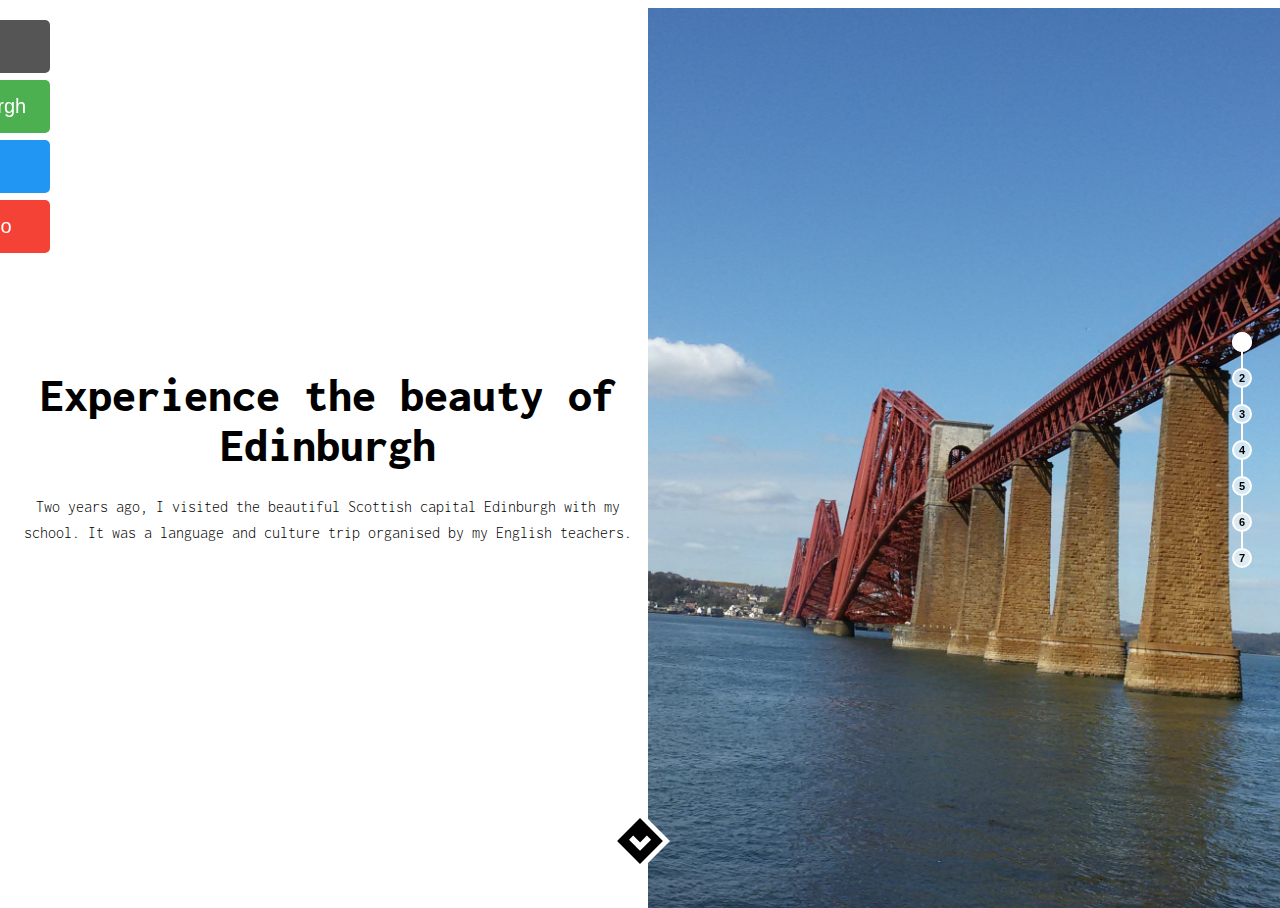
<file: Edinburgh Article.html>
<!DOCTYPE html>
<html lang=engGB>
  <head>
    <meta charset="utf-8">
    <meta content="width=device-width, initial-scale=1" name="viewport">
    <link href="https://fonts.googleapis.com/css?family=Inconsolata" rel="stylesheet">
    <link rel="stylesheet" href="css/colmar.css">
    <link href="css/sequence-theme.two-up.css" rel="stylesheet" media="all">
    <link href="css/Travel blog.css" rel="stylesheet">

  </head>
  <body>
    <div id="mySidenav" class="sidenav">
      <a href="index.html" id="home">Home</a>
      <a href="Edinburgh Article.html" id="edinburgh">Edinburgh</a>
      <a href="colmar.html" id="colmar">Colmar</a>
      <a href="morocco.html" id="morocco">Morocco</a>
    </div>

    <div id="sequence" class="seq">

      <div class="seq-nav">

        <ul role="navigation" aria-label="Pagination" class="seq-pagination">
          <li><a href="#step1" rel="step1" title="Go to slide 1"><span class="numeral">1</span></a></li><!--
          --><li><a href="#step2" rel="step2" title="Go to slide 2"><span class="numeral">2</span></a></li><!--
          --><li><a href="#step3" rel="step3" title="Go to slide 3"><span class="numeral">3</span></a></li><!--
          --><li><a href="#step4" rel="step4" title="Go to slide 4"><span class="numeral">4</span></a></li><!--
          --><li><a href="#step5" rel="step5" title="Go to slide 5"><span class="numeral">5</span></a></li><!--
          --><li><a href="#step6" rel="step6" title="Go to slide 6"><span class="numeral">6</span></a></li><!--
          --><li><a href="#step7" rel="step7" title="Go to slide 7"><span class="numeral">7</span></a></li>
        </ul>
      </div>

      <button class="seq-next-button seq-next" type="button" aria-label="Next">
        <svg xmlns="http://www.w3.org/2000/svg" width="60" height="60" viewBox="16.1 -0.7 60 60" enable-background="new 16.1 -0.7 60 60" role="img" aria-labelledby="title-down-arrow"><title id="title-down-arrow">Down/Next Arrow</title><path d="M46.407 1.399l27.435 27.435-28.213 28.213-27.435-27.435z"/><path fill="#fff" d="M46.1 59.3l-30-30 30-30 30 30-30 30zm-22.9-30l22.9 22.9 22.9-22.9-22.9-22.9-22.9 22.9zM39.278 23.872l11.031 11.031-4.172 4.172-11.031-11.031zM57.172 28.079l-11.031 11.031-4.172-4.172 11.031-11.031z"/></svg>
      </button>
      <div class="seq-screen">
        <ul class="seq-canvas">
          <li class="step1 seq-in">
            <div data-seq class="seq-feature seq-half">
              <div style="background-image: url('images/Edinburgh/fourthbridge1.jpg')">
                <!-- This image is hidden via CSS and is only here for accessibility. The image shown is actually a background-image set via an inline style above -->
                <img src="images/Edinburgh/fourthbridge1.jpg" alt="Fourth Bridge">
              </div>
            </div>
            <div data-seq class="seq-content seq-half seq-valign">
              <div>
                <h1>Experience the beauty of Edinburgh</h1>
                <h3>Two years ago, I visited the beautiful Scottish capital Edinburgh with my school. It was a language and culture trip organised by my English teachers.</h3>
              </div>
            </div>
          </li>
          <li class="step2">
            <div data-seq class="seq-feature seq-half seq-half-right">
              <div style="background-image: url('images/Edinburgh/oceanter2.jpg')">
                <!-- This image is hidden via CSS and is only here for accessibility. The image shown is actually a background-image set via an inline style above -->
                <img src="images/Edinburgh/oceanter2.jpg" alt="A view on the harbour from Ocean Terminal">
              </div>
            </div>
            <div data-seq class="seq-content seq-half seq-half-left seq-valign">
              <div>
                <h3>Our accommodations were organised by our travel agency. We stayed with local host families. This experience has really helped me learn new things about the Scottish culture. Me and my two best friends stayed with a very nice couple. Our host dad was a very cheerful elderly man and our host mother cooked the most amazing dishes. At dinner table, we had long conversations where our host dad would tell us stories about his life and places he has travelled to. He in fact took a day off from work just to spend time with us and show us around the city. He drove us to the beach, took us to the famous Fourth Bridge and to the Ocean Terminal, a shopping mall near a harbour. The view from the Ocean Terminal is just stunning!</h3>
              </div>
            </div>
          </li>
          <li class="step3">
            <div data-seq class="seq-feature seq-half seq-half-right">
              <div style="background-image: url('images/Edinburgh/castle.jpg')">
                <!-- This image is hidden via CSS and is only here for accessibility. The image shown is actually a background-image set via an inline style above -->
                <img src="images/Edinburgh/castle.jpg" alt="The Edinbiurgh Castle">
              </div>
            </div>
            <div data-seq class="seq-content seq-half seq-half-left seq-valign">
              <div>
                <h3>In the morning, we attended language classes. Our teachers were very friendly and enthusiastic. Unlike regular classes, the sessions were held in workshop-like setting and were designed to be very interactive. Our teacher Jamie is a theatre actor who pushed us to come out of our comfort zone and give acting a try. I never thought I could ever do that but this has definitely boosted my self-confidence!</h3>
              </div>
            </div>
          </li>
          <li class="step4">
            <div data-seq class="seq-feature seq-half seq-half-right">
              <div style="background-image: url('images/Edinburgh/view.jpg')">
                <!-- This image is hidden via CSS and is only here for accessibility. The image shown is actually a background-image set via an inline style above -->
                <img src="images/Edinburgh/view.jpg" alt="Beautiful view from the castle">
              </div>
            </div>
            <div data-seq class="seq-content seq-half seq-half-left seq-valign">
              <div>
                <h3>In the afternoon, shorter trips and sightseeing were planned. On our fist day, we visited the Edinburgh Castle. It was built on an extinct volcano and has an amazing view of the city. We also visited a Royal Museum inside the castle where military uniforms and crown jewels were exhibited.</h3>
              </div>
            </div>
          </li>
          <li class="step5">
            <div data-seq class="seq-feature seq-half seq-half-right">
              <div style="background-image: url('images/Edinburgh/elephanthouse.jpg')">
                <!-- This image is hidden via CSS and is only here for accessibility. The image shown is actually a background-image set via an inline style above -->
                <img src="images/Edinburgh/elephanthouse.jpg" alt="Elephant House Café">
              </div>
            </div>
            <div data-seq class="seq-content seq-half seq-half-left seq-valign">
              <div>
                <h3>The of the trip day I was looking forward to the most. I got to walk around the city centre and learned more about the history of Edinburgh. Our tour guide appeared in traditional clothing, the kilt. We even went to the Elephant House, the café, where J.K. Rowling used to sit and write Harry Potter. However, the best thing was when we went to a graveyard near the café and found some character names of Harry Potter on the gravestones. Now it’s all out where J.K. Rowling got her inspiration!</h3>
              </div>
            </div>
          </li>
          <li class="step6">
            <div data-seq class="seq-feature seq-half seq-half-right">
              <div style="background-image: url('images/Edinburgh/ghosttour.jpg')">
                <!-- This image is hidden via CSS and is only here for accessibility. The image shown is actually a background-image set via an inline style above -->
                <img src="images/Edinburgh/ghosttour.jpg" alt="Pre-bookable Ghost Tours">
              </div>
            </div>
            <div data-seq class="seq-content seq-half seq-half-left seq-valign">
              <div>
                <h3>The highlight of the trip was, however, the ghost tour. At night, we walked around the old town of Edinburgh and heard darkest stories from the Scottish history about witch executions. The tour guide was a witty man dressed up as vampire and there were people hidden at some spots to scare us. For those who love to be thrilled, I would also highly recommend visiting Edinburgh Dungeon.</h3>
              </div>
            </div>
          </li>
          <li class="step7">
            <div data-seq class="seq-feature seq-half seq-half-right">
              <div style="background-image: url('images/Edinburgh/parliament.jpg')">
                <!-- This image is hidden via CSS and is only here for accessibility. The image shown is actually a background-image set via an inline style above -->
                <img src="images/Edinburgh/parliament.jpg" alt="The Scottish Parliament">
              </div>
            </div>
            <div data-seq class="seq-content seq-half seq-half-left seq-valign">
              <div>
                <h3> Another recommended place to visit is the Scottish Parliament. They also offer guided tours!</h3>
                <h3>My favourite restaurant in Edinburgh is by far Henderson’s Of Edinburgh. At first, my friends and I struggled to find a good vegetarian food place until we came across this restaurant. It is located in the city centre or the New Town and was very close to our language school. We nearly went there every day for lunch and it’s a heaven for vegetarians. Although the restaurant is in a basement, the ambience there is really pleasant. The staff is very friendly, and, in the evening, they play live jazz music. On a side note, for all art-lovers, they promote local artists by exhibiting their edgy and contemporary art pieces. The most amazing thing about this place is that they make traditional Scottish meat-based food, such as haggis, completely meatless! Therefore, we didn’t miss out on anything!
                Of course, there many other fancy restaurants both in the Old Town and New Town. Feel free to check them out as well.</h3>
                <h3>Overall, it was an amazing enriching experience. I made new connections, learned some Scottish expressions and slangs and had amazing food. However, we struggled a bit with the language because their accent was very hard to understand. Nevertheless, the people there were very warm, welcoming and helpful. I would highly recommend everyone to visit Edinburgh. This city is definitely worth your time!
                  A final tip, always carry an extra jacket and an umbrella. The wheather there can change instantly.</h3>
              </div>
            </div>
          </li>
        </ul>
      </div>
    </div>


    <script src="js/imagesloaded.pkgd.min.js"></script>
    <script src="js/hammer.min.js"></script>
    <script src="js/sequence.min.js"></script>
    <script src="js/sequence-theme.two-up.js"></script>

  </body>
</html>
</file>
<file: css/colmar.css>
*{
  cursor: url('cursor/umbrella.ico'), auto;
}
body {
   font-family: 'Inconsolata', monospace;

 }

.articles {
  text-align:justify;
  max-width:800px;
  margin: 0 auto;
  line-height: 28px;
  padding: 20px;
  }
.articles h1 {
  text-align:center;
}
.articles h2 {
  text-align:center;
}
.articles img {
  margin-left: auto;
  margin-right:auto;
  display:block;
  max-width: 80%;
  max-height: 80%;
}
</file>
<file: css/sequence-theme.two-up.css>
@charset "UTF-8";

/**
 * Theme Name: Two Up
 * Version: 1.0.0
 * Theme URL: http://sequencejs.com/themes/two-up/
 *
 * A full-screen, two column layout for showing a featured image and description
 *
 * This theme is powered by Sequence.js - The
 * responsive CSS animation framework for creating unique sliders,
 * presentations, banners, and other step-based applications.
 *
 * Author: Ian Lunn
 * Author URL: http://ianlunn.co.uk/
 *
 * Theme License: http://sequencejs.com/licenses/#free-theme
 * Sequence.js Licenses: http://sequencejs.com/licenses/
 *
 * Copyright © 2015 Ian Lunn Design Limited unless otherwise stated.
 */

@import url("http://fonts.googleapis.com/css?family=Oswald:400,700|Merriweather:300");

body {
  overflow-x: hidden;
}

.seq {
  /* Dimensions */
  width: 100%;
  max-width: 100%;
  height: 100%;
  /* Hide anything that goes beyond the boundaries of the Sequence container */
  overflow: hidden;
  /* Center the Sequence container on the page */
  margin: 0 auto;
  padding: 0;
  /* Some basic styles */
  font-family: sans-serif;
  -webkit-text-size-adjust: 100%;
}

.seq .seq-screen,
.seq .seq-canvas,
.seq .seq-canvas > * {
  /* Reset the canvas and steps for more browser consistency */
  margin: 0;
  padding: 0;
  list-style: none;
}

.seq .seq-canvas {
  /* Make the steps inline */
  white-space: nowrap;
  /* Remove the 4px gap between steps */
  font-size: 0;
}

.seq .seq-canvas > * {
  /* Make the steps inline and 100% of the window width */
  display: inline-block;
  vertical-align: top;
  width: 100%;
  /* Reset the font-size as the parent was set to 0 */
  font-size: 16px;
}

.seq .seq-attribution {
  /* Credits */
  position: relative;
  display: block;
  margin: 0 auto;
  padding: .5em;
  text-align: center;
  line-height: 140%;
}

.seq .seq-attribution a {
  color: #444;
  text-decoration: none;
  font-weight: 700;
}

.seq .seq-attribution a:focus,
.seq .seq-attribution a:hover {
  color: #000;
}

.seq .seq-preload-circle {
  /* Color of preloader indicator circles */
  fill: black;
}

.seq .seq-in {
  /* Until JS is enabled, put the nominated step on top of the others */
  z-index: 1;
}

.seq.seq-active {
  /* When JS is enabled */
}

.seq.seq-active .seq-nav {
  display: block;
}

.seq.seq-active .seq-in {
  /* Now JS is enabled, remove the z-index from the nominated step */
  z-index: auto;
}

.seq .seq-valign:before {
  /* Vertically align elements */
  content: "";
  height: 100%;
}

.seq .seq-valign:before,
.seq .seq-valign > div {
  display: inline-block;
  vertical-align: middle;
}

.seq .seq-nav {
  display: none;
  position: absolute;
  z-index: 100;
  top: 200px;
  left: 50%;
  padding: .5em 1em;
  text-align: center;
  background: black;
  background: rgba(0, 0, 0, 0.6);
  border-top-left-radius: 10px;
  border-top-right-radius: 10px;
  color: white;
  font-family: 'Oswald', sans-serif;
  /* Horizontally align and move up so it sits at the bottom of the feature */
  -webkit-transform: translateX(-50%) translateY(-100%) translateZ(100px);
  -ms-transform: translateX(-50%) translateY(-100%) translateZ(100px);
  transform: translateX(-50%) translateY(-100%) translateZ(100px);
  /* Prevent the user from being able to highlight the nav */
  -webkit-touch-callout: none;
  -webkit-user-select: none;
  -moz-user-select: none;
  -ms-user-select: none;
  -o-user-select: none;
  user-select: none;
}

.seq .seq-pagination,
.seq .seq-swipe {
  display: inline-block;
  vertical-align: top;
}

.seq .seq-swipe {
  margin-left: .5em;
}

.seq .seq-swipe path {
  /* Color of the swipe icon */
  fill: white;
}

.seq .seq-next {
  /* Reset the next button so it doesn't look like a button */
  padding: 0;
  background: none;
  border: none;
  line-height: 1;
}

.seq .seq-pagination {
  margin: 0;
  padding: 0;
}

.seq .seq-pagination a {
  text-decoration: none;
}

.seq .seq-pagination li {
  /* Make the pagination links circles */
  display: inline-block;
  vertical-align: top;
  margin: 0;
  padding: 0;
  text-align: center;
  position: relative;
  cursor: pointer;
  width: 1em;
  height: 1em;
  margin: 0;
  margin-right: 1em;
  padding: 0;
  border: white solid 2px;
  border-radius: 50%;
  background: rgba(255, 255, 255, 0.6);
  -webkit-transition-duration: 0.3s;
  transition-duration: 0.3s;
  -webkit-transition-property: background;
  transition-property: background;
}

.seq .seq-pagination li .numeral {
  /* Numbers shown in pagination */
  font-size: .6875em;
  font-weight: 700;
  color: black;
  vertical-align: top;
  line-height: 1.45454545em;
  -webkit-transition-duration: 0.3s;
  transition-duration: 0.3s;
  -webkit-transition-property: color;
  transition-property: color;
  -moz-osx-font-smoothing: grayscale;
}

.seq .seq-pagination li:focus,
.seq .seq-pagination li:hover {
  background: white;
}

.seq .seq-pagination li:focus .numeral,
.seq .seq-pagination li:hover .numeral {
  color: black;
}

.seq .seq-pagination li:before {
  /* Circle around pagination. Animated when hovered over */
  pointer-events: none;
  content: "";
  position: absolute;
  top: 50%;
  left: 50%;
  background: white;
  border: white solid 2px;
  border-radius: 50%;
  width: 1em;
  height: 1em;
  opacity: 0;
  -webkit-transform: translateX(-50%) translateY(-50%) scale(3);
  -ms-transform: translateX(-50%) translateY(-50%) scale(3);
  transform: translateX(-50%) translateY(-50%) scale(3);
  -webkit-transition-duration: 0.3s;
  transition-duration: 0.3s;
  -webkit-transition-timing-function: ease-out;
  transition-timing-function: ease-out;
  -webkit-transition-property: -webkit-transform, opacity;
  transition-property: transform, opacity;
}

.seq .seq-pagination li.seq-current {
  cursor: auto;
}

.seq .seq-pagination li.seq-current:before {
  /* Animate the circle around the pagination link */
  opacity: 1;
  -webkit-transform: translateX(-50%) translateY(-50%) scale(1);
  -ms-transform: translateX(-50%) translateY(-50%) scale(1);
  transform: translateX(-50%) translateY(-50%) scale(1);
}

.seq .seq-pagination li:after {
  /* Lines between dots */
  pointer-events: none;
  content: "";
  position: absolute;
  top: 50%;
  left: 100%;
  height: 2px;
  width: 1.25em;
  background: white;
  -webkit-transform: translateY(-50%);
  -ms-transform: translateY(-50%);
  transform: translateY(-50%);
}

.seq .seq-pagination li:last-child {
  /* Remove the line after the last dot as it's not needed */
  margin-bottom: 0;
  margin-right: 0;
}

.seq .seq-pagination li:last-child:after {
  content: none;
}

.seq .seq-tooltip {
  /* Turn off tooltips for small layout */
  display: none;
}

.seq .seq-next-button {
  /* Turn off the next button for small layout */
  display: none;
}

.seq .seq-content {
  /* Position the content on the left */
  left: 0;
  right: auto;
  padding: 0 1em;
  background: white;
  text-align: center;
  font-size: 0;
  font-family: 'Merriweather', serif;
  /* Hide the content until it is active and fades in */
  opacity: 0;
  /* When active, move the content over .3s */
  -webkit-transition-duration: 0.3s;
  transition-duration: 0.3s;
  -webkit-transition-delay: .2s;
  transition-delay: .2s;
  -webkit-transition-property: opacity;
  transition-property: opacity;
  -webkit-transition-timing-function: ease-in-out;
  transition-timing-function: ease-in-out;
}

.seq .seq-content h1 {
  margin: 0;
  margin-bottom: .5em;
  font-family: 'Inconsolata', monospace;
  font-size: 3em;
  font-weight: 800;
}
.seq .seq-content h2 {
  margin: 0;
  margin-bottom: .2em;
  font-family: 'Inconsolata', monospace;
  font-size: 1.625em;
  font-weight: 700;
}

.seq .seq-content h3 {
  margin: 0;
  line-height: 160%;
  font-size: 1em;
  font-weight: 300;
  font-family: 'Inconsolata', monospace;
}

.seq .seq-content > div {
  padding: 2em 1em;
  /* Reset the font-size as .seq-content was set to 0 to remove 4px gap */
  font-size: 16px;
  /* Reset the white-space so content wraps as expected */
  white-space: normal;
}

.seq .seq-button {
  display: inline-block;
  margin-top: 2em;
  padding: .5em 1.2em;
  border: black solid 3px;
  color: black;
  text-decoration: none;
  text-transform: uppercase;
  font-family: 'Oswald', sans-serif;
  font-size: .875em;
  font-weight: 400;
  -webkit-transition-duration: 0.3s;
  transition-duration: 0.3s;
  -webkit-transition-property: color, background;
  transition-property: color, background;
}

.seq .seq-button:focus,
.seq .seq-button:hover {
  background-color: black;
  color: white;
}

.seq .seq-feature {
  height: 200px;
  overflow: hidden;
  background: #333;
}

.seq .seq-feature > div {
  width: 100%;
  height: 100%;
  background-repeat: none;
  background-position: 50% 50%;
  background-size: cover;
}

.seq .seq-feature > div img {
  /*
   * The <img /> is only used for screen readers. The actual image is
   * applied via an inline style on the <div class="seq-feature"> element
   */
  display: none;
}

.seq .seq-in {
  /* Animate in positions for content */
}

.seq .seq-in .seq-content {
  opacity: 1;
  -webkit-transform: translateY(0) translateZ(0);
  -ms-transform: translateY(0) translateZ(0);
  transform: translateY(0) translateZ(0);
}

.seq .seq-out {
  /* Animate out positions for content */
}

.seq .seq-out .seq-content {
  opacity: 1;
  -webkit-transform: translateY(0) translateZ(0);
  -ms-transform: translateY(0) translateZ(0);
  transform: translateY(0) translateZ(0);
}

.seq.seq-fallback {
  /* Styles for older browsers when in fallback mode */
}

.seq.seq-fallback .seq-nav {
  width: 100%;
  left: 0;
  border-radius: 0;
  margin-top: -40px;
}

.seq.seq-fallback .seq-next-button {
  display: none !important;
}

.seq.seq-fallback .seq-tooltip {
  margin-top: -16px;
}

@media only screen and (max-width: 768px) {
  .seq.seq-reversed .seq-content {
    /* Don't allow content to reset to its start position when reversed */
    opacity: 1;
    -webkit-transform: translateY(0) translateZ(0);
    -ms-transform: translateY(0) translateZ(0);
    transform: translateY(0) translateZ(0);
  }
}

@media only screen and (min-width: 769px) {
  html,
  body {
    /* Make the theme fullscreen */
    height: 100%;
  }

  .seq {
    height: 100%;
  }

  .seq .seq-canvas > * {
    overflow: hidden;
  }

  .seq .seq-attribution {
    position: absolute;
    top: 0;
    right: 0;
    max-width: 40%;
    background: black;
    background: rgba(0, 0, 0, 0.6);
    color: white;
    text-align: left;
  }

  .seq .seq-attribution a {
    color: #ccc;
  }

  .seq .seq-attribution a:focus,
  .seq .seq-attribution a:hover {
    color: white;
  }

  .seq.seq-active {
    /* When JS is enabled */
  }

  .seq.seq-active .seq-next-button {
    display: block;
  }

  .seq .seq-next-button {
    cursor: pointer;
    position: absolute;
    z-index: 10;
    bottom: 1em;
    left: 50%;
    width: 66px;
    color: white;
    -webkit-transform: translateX(-50%) translateZ(100px);
    -ms-transform: translateX(-50%) translateZ(100px);
    transform: translateX(-50%) translateZ(100px);
    -webkit-transition-duration: .1s;
    transition-duration: .1s;
    -webkit-transition-property: -webkit-transform;
    transition-property: transform;
  }

  .seq.seq-no-touch .seq-next-button:hover {
    /* Only add a hover effect on non-touch devices */
    -webkit-transform: translateX(-50%) translateZ(100px) scale(1.2);
    -ms-transform: translateX(-50%) translateZ(100px) scale(1.2);
    transform: translateX(-50%) translateZ(100px) scale(1.2);
  }

  .seq .seq-screen,
  .seq .seq-canvas,
  .seq .seq-canvas > * {
    /* Make Sequence full screen in large layout */
    position: absolute;
    height: 100%;
    width: 100%;
    margin: 0;
    padding: 0;
    list-style: none;
  }

  .seq .seq-canvas {
    white-space: normal;
  }

  .seq .seq-half {
    position: absolute;
    top: 0;
    bottom: 0;
    width: 50%;
  }

  .seq .seq-nav {
    top: 50%;
    left: auto;
    right: 1em;
    height: auto;
    width: 1em;
    background: transparent;
    /* Vertically align */
    -webkit-transform: translateY(-50%) translateZ(100px);
    -ms-transform: translateY(-50%) translateZ(100px);
    transform: translateY(-50%) translateZ(100px);
  }

  .seq .seq-pagination li {
    display: block;
    margin: 0;
    margin-bottom: 1em;
    font-size: 16px;
  }

  .seq .seq-pagination li:hover .seq-tooltip {
    opacity: 1;
    visibility: visible;
    /* Move the tooltip up as it appears */
    -webkit-transform: translateY(-50%) translateZ(0);
    -ms-transform: translateY(-50%) translateZ(0);
    transform: translateY(-50%) translateZ(0);
  }

  .seq .seq-pagination li:after {
    /* Lines between dots */
    left: 50%;
    top: 100%;
    width: 2px;
    height: 1.25em;
    -webkit-transform: translateX(-50%);
    -ms-transform: translateX(-50%);
    transform: translateX(-50%);
  }

  .seq .seq-tooltip {
    display: block;
    cursor: default;
    pointer-events: none;
    white-space: nowrap;
    opacity: 0;
    visibility: hidden;
    display: block;
    position: absolute;
    top: 50%;
    right: 1em;
    margin-right: 1em;
    padding: .5em 1em;
    background: white;
    font-family: 'Oswald', sans-serif;
    font-size: .875em;
    font-weight: 400;
    color: black;
    -webkit-transform: translateY(-30%) translateZ(0);
    -ms-transform: translateY(-30%) translateZ(0);
    transform: translateY(-30%) translateZ(0);
    -webkit-transition-duration: .3s;
    transition-duration: .3s;
    -webkit-transition-property: -webkit-transform, opacity;
    transition-property: transform, opacity;
  }

  .seq.seq-touch .seq-tooltip {
    /* Don't show tooltips on touch devices */
    display: none;
  }

  .seq .seq-swipe {
    /* Hide the swipe indicator for large layout */
    display: none;
  }

  .seq .seq-feature {
    /* Position the feature on the right */
    left: auto;
    right: 0;
    height: auto;
    -webkit-transform: translateY(100%) translateZ(0);
    -ms-transform: translateY(100%) translateZ(0);
    transform: translateY(100%) translateZ(0);
    -webkit-transition-duration: 0.3s;
    transition-duration: 0.3s;
    -webkit-transition-property: -webkit-transform;
    transition-property: transform;
  }

  .seq .seq-feature > div {
    -webkit-transform: translateY(-80%) translateZ(0);
    -ms-transform: translateY(-80%) translateZ(0);
    transform: translateY(-80%) translateZ(0);
    -webkit-transition-duration: 0.3s;
    transition-duration: 0.3s;
    -webkit-transition-property: -webkit-transform;
    transition-property: transform;
  }

  .seq .seq-content {
    -webkit-transform: translateY(100%) translateZ(0);
    -ms-transform: translateY(100%) translateZ(0);
    transform: translateY(100%) translateZ(0);
    -webkit-transition-property: -webkit-transform, opacity;
    transition-property: transform, opacity;
    -webkit-transition-delay: 0s;
    transition-delay: 0s;
  }

  .seq .seq-in {
    /* Animate in positions for content */
  }

  .seq .seq-in .seq-feature,
  .seq .seq-in .seq-feature > div,
  .seq .seq-in .seq-content {
    -webkit-transform: translateY(0) translateZ(0);
    -ms-transform: translateY(0) translateZ(0);
    transform: translateY(0) translateZ(0);
  }

  .seq .seq-out {
    /* Animate out positions for content */
  }

  .seq .seq-out .seq-feature,
  .seq .seq-out .seq-feature > div {
    -webkit-transform: translateY(0) translateZ(0);
    -ms-transform: translateY(0) translateZ(0);
    transform: translateY(0) translateZ(0);
  }

  .seq .seq-out .seq-content {
    -webkit-transform: translateY(-100%) translateZ(0);
    -ms-transform: translateY(-100%) translateZ(0);
    transform: translateY(-100%) translateZ(0);
  }

  .seq.seq-reversed .seq-canvas > *:first-of-type,
  .seq.seq-reversed .seq-canvas > *:last-of-type {
    /* Delay the moveActiveStepToTop option until the step has moved out */
    -webkit-transition-delay: .5s;
    transition-delay: .5s;
    -webkit-transition-property: opacity, -webkit-transform, z-index !important;
    transition-property: opacity, transform, z-index !important;
  }

  .seq.seq-fallback {
    /* Styles for older browsers when in fallback mode */
  }

  .seq.seq-fallback .seq-nav {
    width: 1em;
    left: auto;
    margin-top: 0;
  }
}

@media only screen and (min-height: 400px) {
  .seq .seq-next-button {
    bottom: 2em;
  }
}

@media only screen and (min-width: 769px) and (min-height: 400px) {
  /* Increase the title font-size in two-up layout */

  .seq .seq-content h2 {
    font-size: 2.25em;
  }
}

@media only screen and (min-height: 520px) and (max-width: 768px) {
  /* Increase the height of the hero image in one-up layout */

  .seq .seq-nav {
    top: 300px;
  }

  .seq .seq-feature {
    height: 300px;
  }
}

@media only screen and (min-height: 620px) and (max-width: 768px) {
  /* Increase the height of the hero image in one-up layout */

  .seq .seq-nav {
    top: 400px;
  }

  .seq .seq-feature {
    height: 400px;
  }
}

/*# sourceMappingURL=sequence-theme.two-up.css.map */
</file>
<file: css/Travel blog.css>
* {
  font-family: sans-serif;
  cursor: url('cursor/umbrella.ico'), auto;
}

.myNavbar {
  overflow: hidden;
  background-color: #33CCFF;
  font-weight: bold;
  display: -ms-flexbox;
  display: flex;
  -ms-flex-wrap: wrap;
  flex-wrap: wrap;
  -ms-flex-align: center;
  align-items: center;
  -ms-flex-pack: justify;
  justify-content: space-between;
  padding: 0.5rem 1rem;
}

.myNavbar a {
  float: left;
  font-size: 16px;
  color: white;
  text-align: center;
  padding: 14px 16px;
  text-decoration: none;
}

.subnav {
  float: left;
  overflow: hidden;
}

.subnav .subnavbtn {
  font-size: 16px;
  border: none;
  outline: none;
  color: white;
  padding: 14px 16px;
  background-color: inherit;
  font-family: inherit;
  margin: 0;
  font-weight: bold;
}

.myNavbar a:hover, .subnav:hover .subnavbtn {
  background-color: red;
}

.subnav-content {
  display: none;
  position: absolute;
  left: 0;
  background-color: red;
  width: 100%;
  z-index: 1;
  justify-content: space-between;
}

.subnav-content a {
  float: left;
  color: white;
  text-decoration: none;
}

.subnav-content a:hover {
  background-color: #eee;
  color: black;
}

.subnav:hover .subnav-content {
  display: flex;
}

#mySidenav a {
  position: absolute;
  left: -80px;
  transition: 0.3s;
  padding: 15px;
  width: 100px;
  text-decoration: none;
  font-size: 20px;
  color: white;
  border-radius: 0 5px 5px 0;
  z-index:9;
}

#mySidenav a:hover {
  left: 0;
}

#home {
  top: 20px;
  background-color: #555
}

#edinburgh {
  top: 80px;
  background-color: #4CAF50;
}

#colmar {
  top: 140px;
  background-color: #2196F3;
}

#morocco {
  top: 200px;
  background-color: #f44336;
}

.jumbotron {
	background-image: url('../images/header.jpg');
	background-repeat: no-repeat;
	background-size: cover;
	border-radius: 0;
	min-height: 600px;
	padding-top: 100px;
}

.jumbotron h1 {
	font-family: 'Vast Shadow', cursive;
	color: white;
  padding-top: 100px;
}

#story{
  width: 100%;
  padding: 0 10px;
}
.article-item {
  border:1px solid #E6E6E6;
  border-radius: .5rem;
  overflow: hidden;
  margin-bottom:30px;
  position: relative;

  /* transition: transform 0.3s ease-in-out; */
}
.article-item .article-image {
    width: 100%;
    min-height:400px;
    background-repeat: no-repeat;
    background-size: cover;
    background-position: center;
}
.article-info {
    padding:30px 40px;
}
.article-info .article-title {
    text-align: center;
    font-weight: 500;
    color: #1A1A1A;
    font-size:24px;
    font-family: 'Inconsolata', monospace;
    line-height: 1.4;
}
.footer {
   padding: 30px 0;
   background-color: red;
   color: white;
   text-align: center;
}
.footer h{
  font-weight: bold;
}

/* text-based popup styling */
.form-popup {
  position: relative;
  background: url('../images/flower.png');
  padding: 25px;
  width:auto;
  max-width: 600px;
  margin: 0 auto;
}
form{
  width:auto;
  max-width: 400px;
  margin: 0 auto;
  color: white;
}
.form__row {
	display: flex;
	justify-content: space-between;
  font-family: 'Inconsolata', monospace;
}
.form__row+.form__row {
	margin-top: 10px;
}
.form__row label{
  font-family: 'Inconsolata', monospace;
}
.form__row input,
.form__row textarea {
	width: 70%;
	padding: 10px;
}
.form__row--button {
  justify-content: flex-end;
}
</file>
